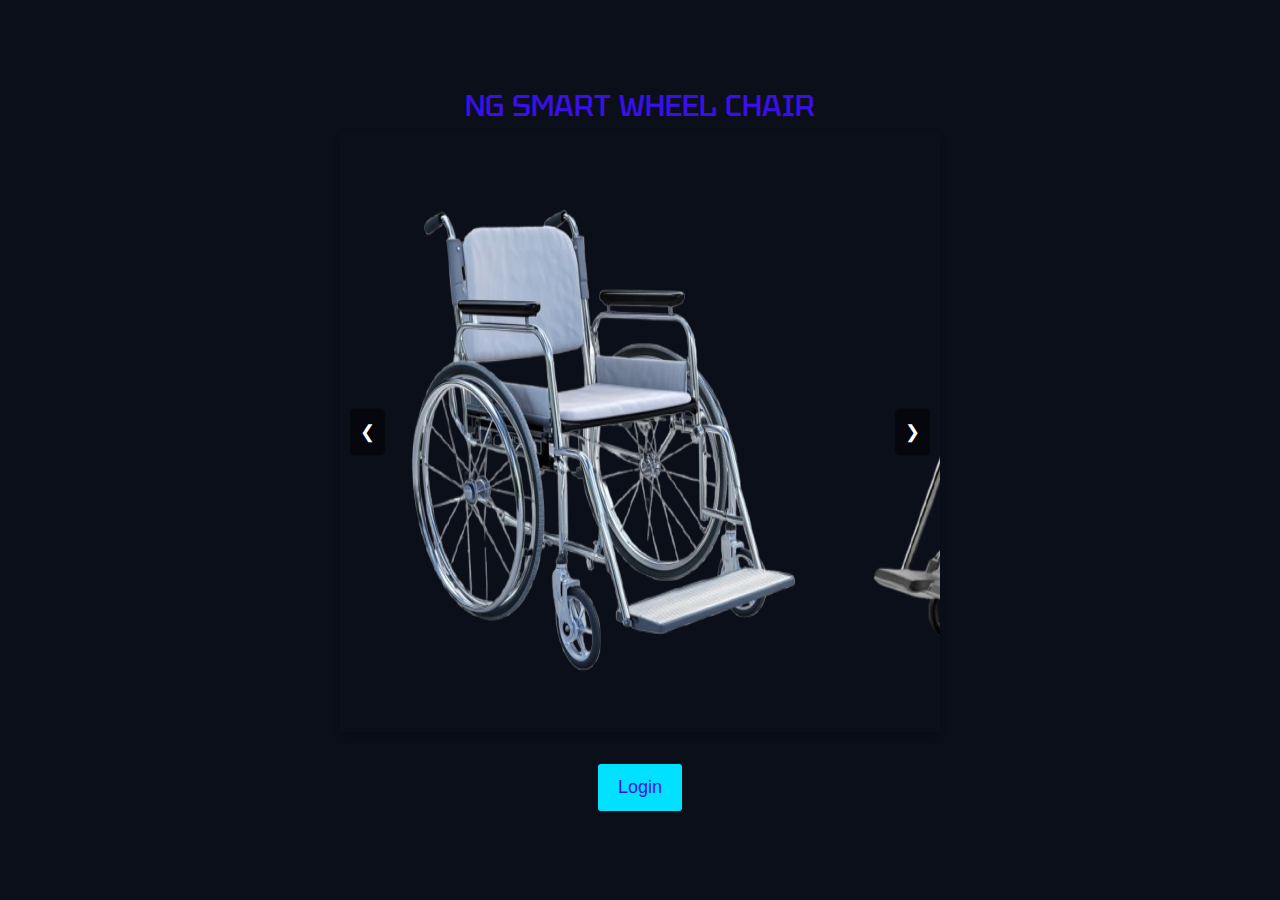
<file: NG mech smart wheel chair/index.html>
<!DOCTYPE html>
<html lang="en">

<head>
    <meta charset="UTF-8">
    <meta name="viewport" content="width=device-width, initial-scale=1.0">
    <!-- bootstrap -->
    <link href="https://cdn.jsdelivr.net/npm/bootstrap@5.3.3/dist/css/bootstrap.min.css" rel="stylesheet"
        integrity="sha384-QWTKZyjpPEjISv5WaRU9OFeRpok6YctnYmDr5pNlyT2bRjXh0JMhjY6hW+ALEwIH" crossorigin="anonymous">
    <script src="https://cdn.jsdelivr.net/npm/bootstrap@5.3.3/dist/js/bootstrap.bundle.min.js"
        integrity="sha384-YvpcrYf0tY3lHB60NNkmXc5s9fDVZLESaAA55NDzOxhy9GkcIdslK1eN7N6jIeHz"
        crossorigin="anonymous"></script>
    <!-- google fonts  -->
    <link rel="preconnect" href="https://fonts.googleapis.com">
    <link rel="preconnect" href="https://fonts.gstatic.com" crossorigin>
    <link
        href="https://fonts.googleapis.com/css2?family=Grechen+Fuemen&family=Kanit:ital,wght@0,100;0,200;0,300;0,400;0,500;0,600;0,700;0,800;0,900;1,100;1,200;1,300;1,400;1,500;1,600;1,700;1,800;1,900&family=Roboto:ital,wght@0,100..900;1,100..900&family=Tektur:wght@400..900&display=swap"
        rel="stylesheet">
    <!-- style sheet -->
    <link rel="stylesheet" href="style.css">
    <title>NG</title>

    <style>
        /* starting page styles */

        * {
            margin: 0;
            padding: 0;
            box-sizing: border-box;
        }

        body {
            font-family: Arial, sans-serif;
            display: flex;
            flex-direction: column;
            justify-content: center;
            align-items: center;
            height: 100vh;
            /* background: #eaf4fb; */
            background-color: #0B0F1A;
        }

        .carousel {
            position: relative;
            width: 90%;
            max-width: 600px;
            overflow: hidden;
            box-shadow: 0px 4px 8px rgba(0, 0, 0, 0.2);
        }

        .carousel-inner {
            display: flex;
            transition: transform 0.5s ease-in-out;
        }

        .carousel img {
            width: 100%;
        }

        .prev,
        .next {
            position: absolute;
            top: 50%;
            transform: translateY(-50%);
            background-color: rgba(0, 0, 0, 0.5);
            color: #ffffff;
            border: none;
            padding: 10px;
            cursor: pointer;
            font-size: 18px;
            border-radius: 5px;
        }

        .prev {
            left: 10px;
        }

        .next {
            right: 10px;
        }

        .prev:hover,
        .next:hover {
            background-color: rgba(0, 0, 0, 0.8);
        }

        .login-btn {
            font-size: 40px;
            margin-top: 30px;
            padding: 10px 20px;
            font-size: 18px;
            color: #3910ed;
            background: #00E1FF;
            border: 2px solid #0B0F1A;
            cursor: pointer;
            border-radius: 5px;
            transition: 0.3s;
        }

        .login-btn:hover {
            background: #3910ed;
            color: #ffffff;
        }

        @media (max-width: 768px) {

            .prev,
            .next {
                padding: 8px;
                font-size: 16px;
            }

            .login-btn {
                font-size: 16px;
                padding: 8px 16px;
            }
        }

        h1 {
            color: #3910ed;
            font-family: "Tektur", sans-serif;
            font-size: 30px;
        }
    </style>
</head>

<body>


    <h1>NG SMART WHEEL CHAIR</h1>
    <div class="carousel">
        <div class="carousel-inner">
            <img src="wheelchair1.png" alt="Slide 1">
            <img src="wheelchair2.png" alt="Slide 2">
            <img src="wheelchair3.png" alt="Slide 3">
        </div>
        <button class="prev" onclick="moveSlide(-1)">&#10094;</button>
        <button class="next" onclick="moveSlide(1)">&#10095;</button>
    </div>
    <a href="login.html">
        <button class="login-btn">Login</button>
    </a>

    <script src="app.js"></script>

</body>

</html>
</file>
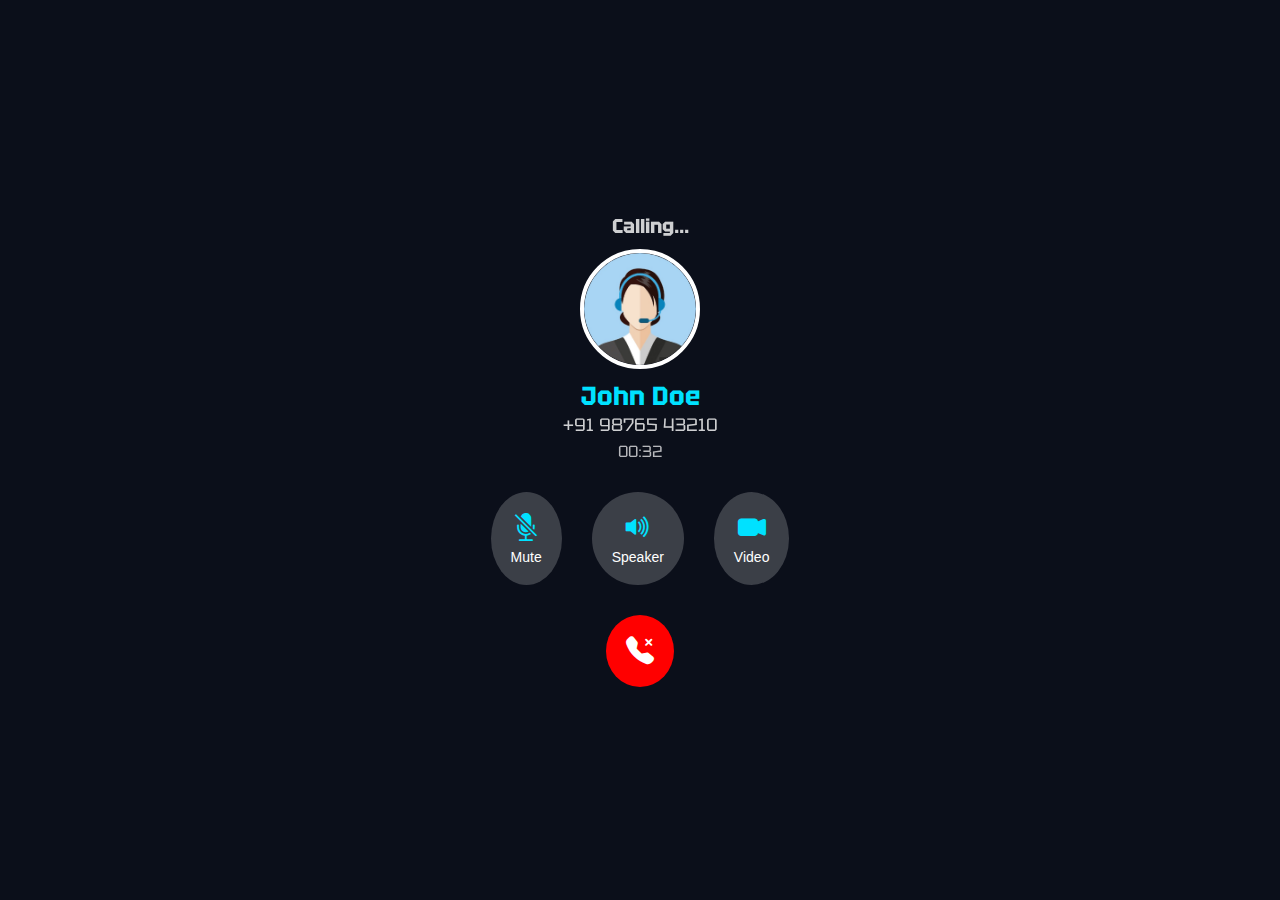
<file: NG mech smart wheel chair/call.html>
<!DOCTYPE html>
<html lang="en">
<head>
    <meta charset="UTF-8">
    <meta name="viewport" content="width=device-width, initial-scale=1.0">
    <title>NG Call</title>
    <!-- Bootstrap Icons -->
    <link rel="stylesheet" href="https://cdn.jsdelivr.net/npm/bootstrap-icons/font/bootstrap-icons.css">
    <link rel="stylesheet" href="style.css">
</head>

<style>
    
    i{
        color: #00E1FF;
    }

</style>
<body>

    <div class="call-screen">
        <!-- Blurred Background -->
        <div class="call-bg"></div> 

        <div class="call-content">
            <h2 class="call-status">Calling...</h2>
            <div class="caller-details">
                <img src="cal-person-img-removebg-preview.png" alt="Caller" class="caller-img">
                <h3 class="caller-name" style="color: #00E1FF;">John Doe</h3>
                <p class="caller-number">+91 98765 43210</p>
                <p class="call-timer">00:32</p> <!-- Dummy Timer -->
            </div>

            <div class="call-actions">
                <button class="call-btn"><i class="bi bi-mic-mute-fill"></i><span>Mute</span></button>
                <button class="call-btn"><i class="bi bi-volume-up-fill"></i><span>Speaker</span></button>
                <button class="call-btn"><i class="bi bi-camera-video-fill"></i><span>Video</span></button>
            </div>

            <a href="main.html"><button class="end-call-btn"><i class="bi bi-telephone-x-fill" style="color: #ffffff;"></i></button></a>
        </div>
    </div>

</body>
</html>
</file>
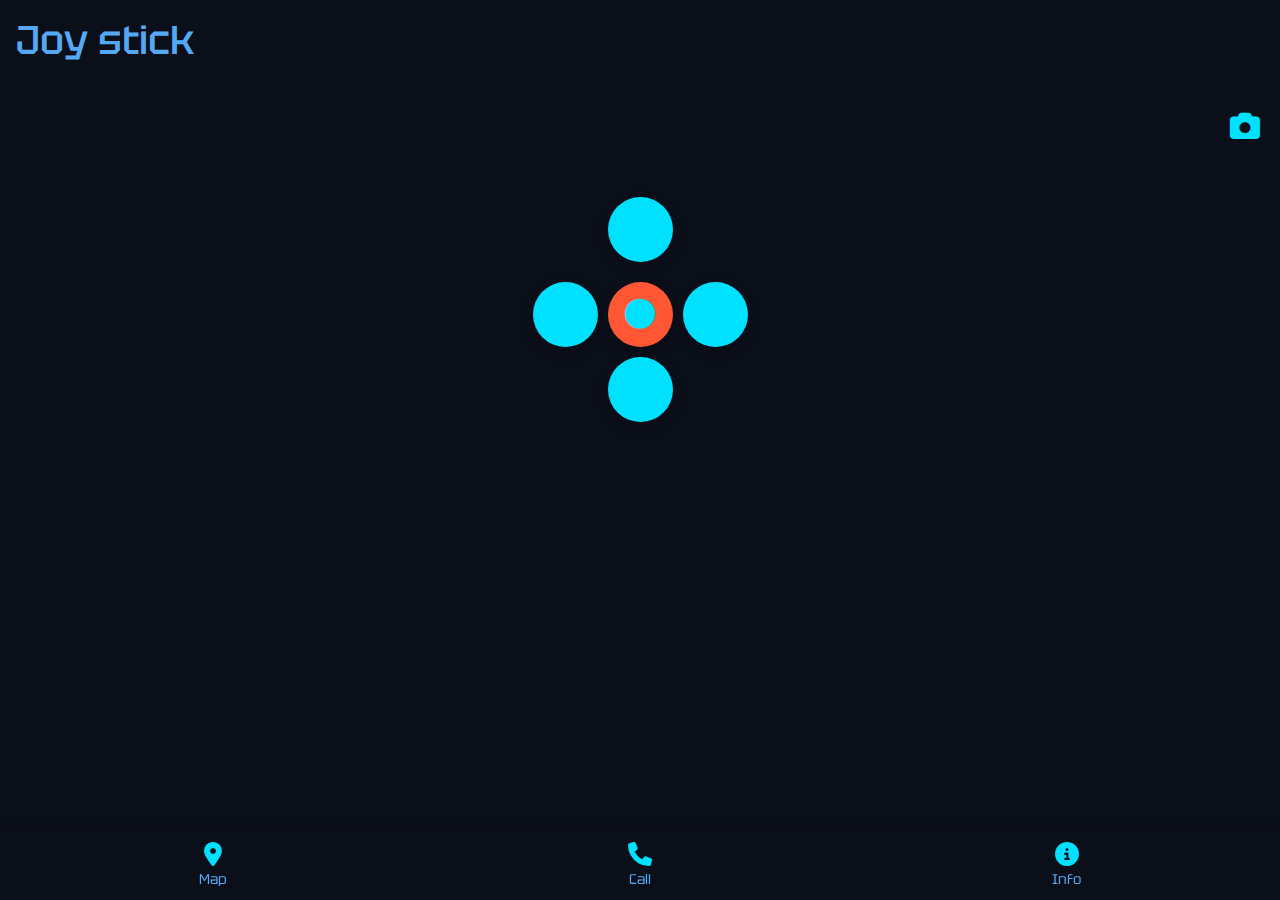
<file: NG mech smart wheel chair/control.html>
<!DOCTYPE html>
<html lang="en">

<head>
    <meta charset="UTF-8">
    <meta name="viewport" content="width=device-width, initial-scale=1.0">
    <!-- bootstrap -->
    <link href="https://cdn.jsdelivr.net/npm/bootstrap@5.3.3/dist/css/bootstrap.min.css" rel="stylesheet"
        integrity="sha384-QWTKZyjpPEjISv5WaRU9OFeRpok6YctnYmDr5pNlyT2bRjXh0JMhjY6hW+ALEwIH" crossorigin="anonymous">
    <script src="https://cdn.jsdelivr.net/npm/bootstrap@5.3.3/dist/js/bootstrap.bundle.min.js"
        integrity="sha384-YvpcrYf0tY3lHB60NNkmXc5s9fDVZLESaAA55NDzOxhy9GkcIdslK1eN7N6jIeHz"
        crossorigin="anonymous"></script>
    <link rel="stylesheet" href="https://cdn.jsdelivr.net/npm/bootstrap-icons/font/bootstrap-icons.css">
    <!-- fontawesome -->
    <link rel="stylesheet" href="https://cdnjs.cloudflare.com/ajax/libs/font-awesome/6.5.1/css/all.min.css">
    <!-- css -->
    <link rel="stylesheet" href="style.css">
    <title>NG CONTROL</title>

    <style>
        i {
            color: #00E1FF;
        }
    </style>
</head>

<body>

    <h1 class="m-3">Joy stick</h1>

    <section id="controller" class="page-section">
        <!-- Camera Icon -->
        <div class="camera-icon">
            <i class="fas fa-camera"></i>
        </div>

        <!-- Control Buttons -->
        <div class="controller-container">
            <button class="control-btn up"><i class="fas fa-arrow-up"></i></button>
            <div class="side-controls">
                <button class="control-btn left"><i class="fas fa-arrow-left"></i></button>
                <button class="control-btn center"><i class="fas fa-circle"></i></button>
                <button class="control-btn right"><i class="fas fa-arrow-right"></i></button>
            </div>
            <button class="control-btn down"><i class="fas fa-arrow-down"></i></button>
        </div>
    </section>



    <!-- Bottom Navbar -->
    <nav class="bottom-navbar">
        <a href="main.html#map">
            <i class="fas fa-map-marker-alt"></i>
            <span>Map</span>
        </a>
        <a href="main.html#call">
            <i class="fas fa-phone"></i>
            <span>Call</span>
        </a>
        <a href="main.html#info">
            <i class="fas fa-info-circle"></i>
            <span>Info</span>
        </a>
    </nav>




</body>

</html>
</file>
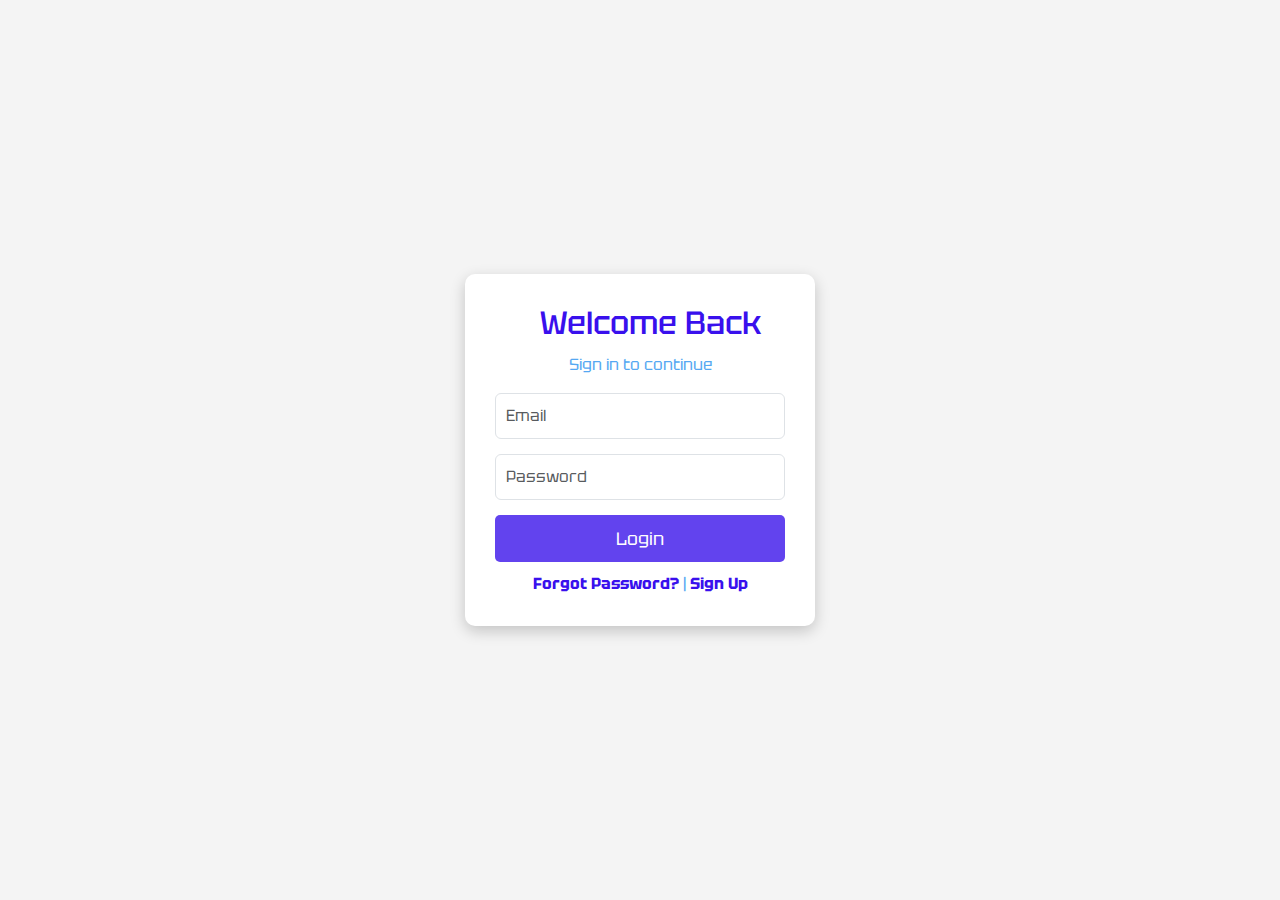
<file: NG mech smart wheel chair/login.html>
<!DOCTYPE html>
<html lang="en">
<head>
    <meta charset="UTF-8">
    <meta name="viewport" content="width=device-width, initial-scale=1.0">
    <title>NG login</title>
    <!-- Bootstrap -->
    <link href="https://cdn.jsdelivr.net/npm/bootstrap@5.3.3/dist/css/bootstrap.min.css" rel="stylesheet">
    <!-- Custom CSS -->
    <link rel="stylesheet" href="style.css">
</head>
<body>

    <div class="login-container">
        <div class="login-card">
            <h2>Welcome Back</h2>
            <p>Sign in to continue</p>
            
            <form>
                <div class="form-group">
                    <input type="email" class="form-control" placeholder="Email" required>
                </div>
                <div class="form-group">
                    <input type="password" class="form-control" placeholder="Password" required>
                </div>
                <button onclick="location.href='main.html'" type="submit" class="btn btn-primary btn-block">Login</button>
                <div class="login-links">
                    <a href="#">Forgot Password?</a> | <a onclick="location.href='main.html'" href="#">Sign Up</a>
                </div>
            </form>
        </div>
    </div>

</body>
</html>
</file>
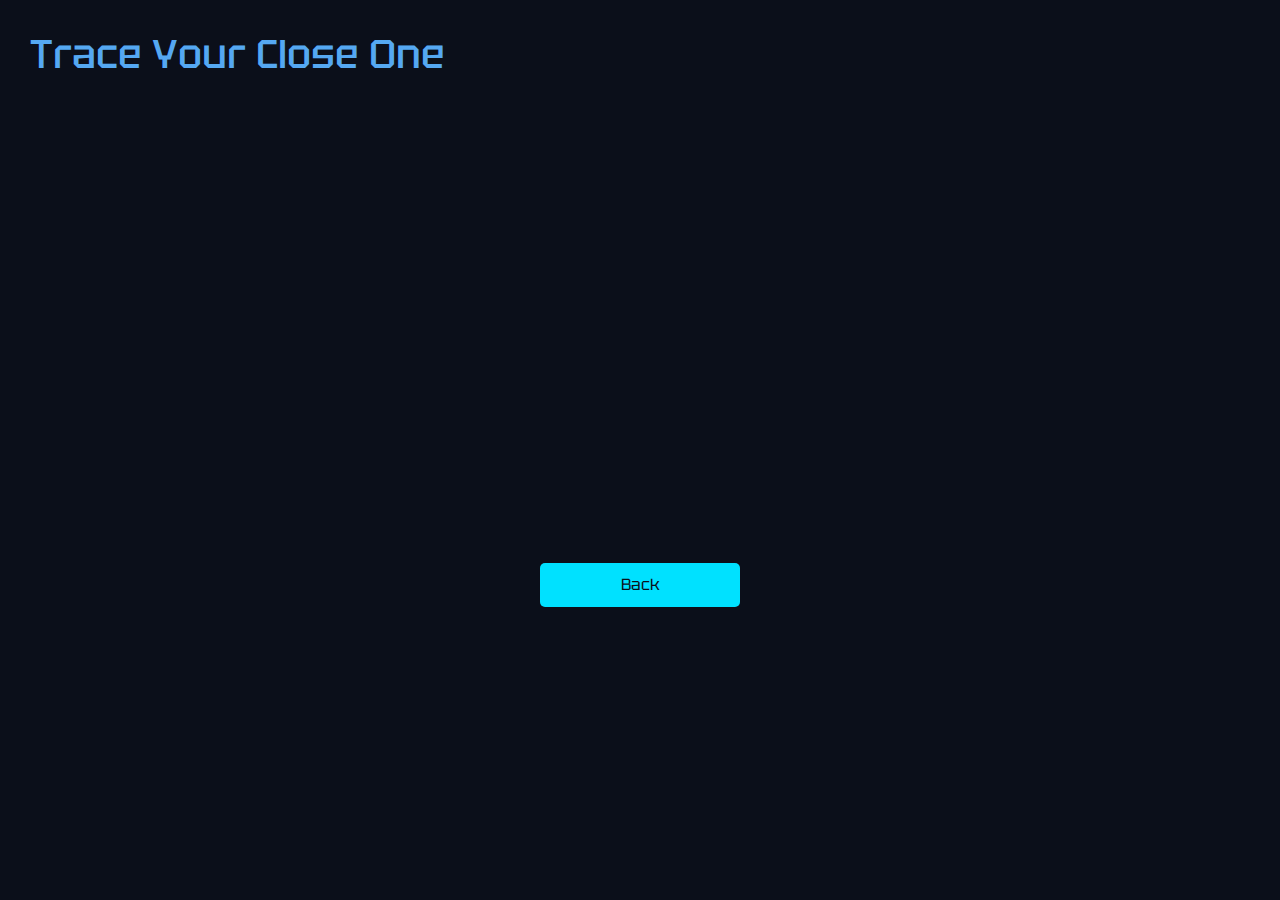
<file: NG mech smart wheel chair/map.html>
<!DOCTYPE html>
<html lang="en">

<head>
    <meta charset="UTF-8">
    <meta name="viewport" content="width=device-width, initial-scale=1.0">
    <!-- bootstrap -->
    <link href="https://cdn.jsdelivr.net/npm/bootstrap@5.3.3/dist/css/bootstrap.min.css" rel="stylesheet"
        integrity="sha384-QWTKZyjpPEjISv5WaRU9OFeRpok6YctnYmDr5pNlyT2bRjXh0JMhjY6hW+ALEwIH" crossorigin="anonymous">
    <script src="https://cdn.jsdelivr.net/npm/bootstrap@5.3.3/dist/js/bootstrap.bundle.min.js"
        integrity="sha384-YvpcrYf0tY3lHB60NNkmXc5s9fDVZLESaAA55NDzOxhy9GkcIdslK1eN7N6jIeHz"
        crossorigin="anonymous"></script>
    <link rel="stylesheet" href="https://cdn.jsdelivr.net/npm/bootstrap-icons/font/bootstrap-icons.css">

    <!-- google fonts  -->
    <link rel="preconnect" href="https://fonts.googleapis.com">
    <link rel="preconnect" href="https://fonts.gstatic.com" crossorigin>
    <link
        href="https://fonts.googleapis.com/css2?family=Grechen+Fuemen&family=Kanit:ital,wght@0,100;0,200;0,300;0,400;0,500;0,600;0,700;0,800;0,900;1,100;1,200;1,300;1,400;1,500;1,600;1,700;1,800;1,900&family=Roboto:ital,wght@0,100..900;1,100..900&family=Tektur:wght@400..900&display=swap"
        rel="stylesheet">
    <!-- style sheet -->
    <link rel="stylesheet" href="style.css">

    <title>NG MAP</title>

    <style>
        body{
            padding: 30px;
        }
    </style>
</head>

<body>

    <h1>Trace Your Close One</h1>
    <iframe
        src="https://www.google.com/maps/embed?pb=!1m18!1m12!1m3!1d3888.1750645731486!2d80.0532325!3d12.9606471!2m3!1f0!2f0!3f0!3m2!1i1024!2i768!4f13.1!3m3!1m2!1s0x3a52f51f638ddfbb%3A0xf3aef7ec7c8979ba!2sSri%20Sairam%20Institute%20of%20Technology!5e0!3m2!1sen!2sin!4v1742233329082!5m2!1sen!2sin"
        width="600" height="450" style="border:0;" allowfullscreen="" loading="lazy"
        referrerpolicy="no-referrer-when-downgrade">
    </iframe>

    <button onclick="location.href='main.html'" class="add-contact-btn">Back</button>

</body>

</html>
</file>
<file: NG mech smart wheel chair/style.css>
@import url('https://fonts.googleapis.com/css2?family=Grechen+Fuemen&family=Kanit:ital,wght@0,100;0,200;0,300;0,400;0,500;0,600;0,700;0,800;0,900;1,100;1,200;1,300;1,400;1,500;1,600;1,700;1,800;1,900&family=Roboto:ital,wght@0,100..900;1,100..900&family=Tektur:wght@400..900&display=swap');

* {
    margin: 0;
    padding: 0;
    box-sizing: border-box;
}

body {
    font-family: "Tektur", sans-serif;
    color: #55A8F2;
    background-color: #0B0F1A;
}

/* login page  */

/* Center Login Page */
.login-container {
    display: flex;
    justify-content: center;
    align-items: center;
    height: 100vh;
    background: #f4f4f4;
}

/* Login Card */
.login-card {
    background: white;
    padding: 30px;
    border-radius: 10px;
    box-shadow: 0px 5px 15px rgba(0, 0, 0, 0.2);
    text-align: center;
    width: 350px;
}

/* Heading */
.login-card h2 {
    color: #3910ed;
    margin-bottom: 10px;
}

/* Form Inputs */
.form-group {
    margin-bottom: 15px;
}

.form-control {
    padding: 10px;
    font-size: 16px;
}

/* Login Button */
.btn-primary {
    background: #6243ee;
    border: none;
    padding: 10px;
    font-size: 18px;
    width: 100%;
    border-radius: 5px;
}

.btn-primary:hover {
    background: #3910ed;
}

/* Forgot Password & Sign Up Links */
.login-links {
    margin-top: 10px;
}

.login-links a {
    text-decoration: none;
    color: #3910ed;
    font-weight: bold;
}


/* main page  */
/* #nav-logo-edit {
    font-family: "Tektur", sans-serif;
    color: #3910ed;
}

#nav-menu-edit {
    color: #3910ed !important;
} */


/* navbar */

/* Glassmorphic Navbar */
.glass-navbar {
    background: rgba(10, 10, 10, 0.8);
    /* Dark glass effect */
    backdrop-filter: blur(12px);
    border-radius: 12px;
    box-shadow: 0 4px 10px rgba(0, 0, 0, 0.2);
    padding: 12px 0px;
    transition: all 0.3s ease-in-out;
}

/* Navbar Brand Text */
.logo-text {
    font-weight: bold;
    font-size: 1.2rem;
    color: #00E1FF;
    /* Neon Cyan */
    text-transform: uppercase;
    letter-spacing: 1px;
}

/* Navbar Toggler */
.custom-toggler {
    border: none;
    background: none;
}

.custom-toggler .navbar-toggler-icon {
    filter: invert(100%);
}

.navbar-toggler:focus,
.navbar-toggler:active {
    outline: none;
    box-shadow: none;
}

.navbar-toggler-icon {
    filter: brightness(0) saturate(100%) invert(74%) sepia(55%) saturate(600%) hue-rotate(140deg) brightness(100%) contrast(105%);
}


/* Navigation Links */
.navbar-nav .nav-link {
    color: #A9F1FF !important;
    /* Light Cyan */
    font-weight: 500;
    font-size: 1rem;
    padding: 10px 15px;
    transition: color 0.3s ease-in-out, transform 0.2s ease-in-out;
}

/* Hover Effect */
.navbar-nav .nav-link:hover {
    color: #00E1FF !important;
    /* Neon Cyan */
    transform: scale(1.1);
}

/* Active Link */
.navbar-nav .nav-link.active {
    border-bottom: 2px solid #FFD700;
    /* Gold */
    color: #FFD700 !important;
}

/* Mobile Responsive */

@media (max-width: 992px) {
    .navbar-nav {
        text-align: center;
    }

    .navbar-nav .nav-link {
        display: block;
        padding: 12px;
    }

    .glass-navbar {
        background: rgba(10, 10, 10, 0.95);
        /* Slightly darker for better visibility */
    }
}


.banner {
    display: flex;
    flex-direction: column;
    /* justify-content: center; */
    align-items: center;
    /* height: 100vh; */
    padding: 20px;
    /* box-shadow: 0 0 10px rgba(0, 0, 0, 0.1); */
    text-align: center;
    /* color: #3910ed; */
    font-family: "Tektur", sans-serif;
}

.banner-img {
    width: 100%;
}

hr {
    /* color: #3910ed; */
    width: 80%;
    margin: 30px auto;
}

h2 {
    margin-left: 20px;
}


/* Bottom Navigation Bar */
.bottom-navbar {
    position: fixed;
    bottom: 0;
    left: 0;
    width: 100%;
    background-color: rgba(11, 15, 26, 0.8);
    backdrop-filter: blur(12px);
    box-shadow: 0px -2px 10px rgba(0, 0, 0, 0.2);
    display: flex;
    justify-content: space-around;
    padding: 10px 0;
    text-align: center;
}

.bottom-navbar a {
    flex: 1;
    text-align: center;
    color: #55A8F2;
    text-decoration: none;
    font-size: 14px;
    font-family: "Tektur", sans-serif;
}

.bottom-navbar i {
    font-size: 24px;
    display: block;
    margin-bottom: 3px;
}

.page-section {
    height: 100vh;
    display: flex;
    flex-direction: column;
    align-items: center;
    /* justify-content: center; */
    font-size: 24px;
    font-weight: bold;
    color: #55A8F2;
    background-color: #0B0F1A;
    margin-top: 20px;
}

.map-section h1 {
    font-size: 20px;
}

.map-section h2 {
    font-size: 17px;
}

.map-section p {
    font-size: 15px;
    font-weight: 300;
}

.map-btn {
    display: block;
    width: 200px;
    margin: 20px auto;
    padding: 10px;
    background-color: #00E1FF;
    color: #0B0F1A;
    border: none;
    border-radius: 5px;
    font-size: 16px;
    cursor: pointer;
    text-align: center;
}

.map-btn:hover {
    background-color: #6243ee;
}


/* map size for device less than 7900px */
@media only screen and (max-width:900px) {
    .map-section {
        height: 420px !important;
        width: 320px !important;
        display: flex;
        align-items: center;
        justify-content: center;
        flex-direction: column;
    }

    iframe {
        height: 420px !important;
        width: 320px !important;
        margin: 30px;
    }
}

/* Call Section Styles */
.section-title {
    text-align: center;
    font-size: 24px;
    color: #00E1FF;
    margin-bottom: 15px;
}

.recent-calls {
    max-width: 400px;
    margin: 0 auto;
    background: #f6fafa;
    padding: 15px;
    border-radius: 10px;
    box-shadow: 0px 4px 10px #00E1FF;
}

.call-item {
    display: flex;
    align-items: center;
    padding: 10px;
    border-bottom: 1px solid #0B0F1A;
}

.call-item:last-child {
    border-bottom: none;
}

.call-item i {
    font-size: 24px;
    color: #00E1FF;
    margin-right: 10px;
}

.call-info {
    display: flex;
    flex-direction: column;
}

.phone-number {
    font-size: 18px;
    font-weight: bold;
}

.call-time {
    font-size: 14px;
    color: #0B0F1A;
}

/* Add Contact Button */
.add-contact-btn {
    display: block;
    width: 200px;
    margin: 20px auto;
    padding: 10px;
    background-color: #00E1FF;
    color: #0B0F1A;
    border: none;
    border-radius: 5px;
    font-size: 16px;
    cursor: pointer;
    text-align: center;
}

.add-contact-btn:hover {
    background-color: #6243ee;
}

/* call page  */

/* Call Screen Background */
.call-screen {
    position: relative;
    width: 100%;
    height: 100vh;
    display: flex;
    align-items: center;
    justify-content: center;
    text-align: center;
    background: #0B0F1A;
    overflow: hidden;
}

/* Blurred Background Effect */
.call-bg {
    position: absolute;
    width: 100%;
    height: 100%;
    background: url('https://via.placeholder.com/600') center/cover;
    filter: blur(15px);
    opacity: 0.5;
    z-index: -1;
}

/* Call Content */
.call-content {
    color: white;
    display: flex;
    flex-direction: column;
    align-items: center;
    justify-content: center;
}

.call-status {
    font-size: 20px;
    opacity: 0.8;
    margin-bottom: 10px;
}

.caller-details {
    display: flex;
    flex-direction: column;
    align-items: center;
}

.caller-img {
    width: 120px;
    height: 120px;
    border-radius: 50%;
    border: 4px solid white;
    margin-bottom: 10px;
}

.caller-name {
    font-size: 26px;
    font-weight: bold;
}

.caller-number {
    font-size: 18px;
    opacity: 0.8;
}

.call-timer {
    font-size: 16px;
    margin-top: 5px;
    opacity: 0.7;
}

/* Call Action Buttons */
.call-actions {
    display: flex;
    gap: 30px;
    margin-top: 30px;
}

.call-btn {
    background: rgba(255, 255, 255, 0.2);
    border: none;
    padding: 20px;
    border-radius: 50%;
    font-size: 28px;
    color: white;
    cursor: pointer;
    display: flex;
    flex-direction: column;
    align-items: center;
    transition: background 0.3s ease;
}

.call-btn:hover {
    background: rgba(255, 255, 255, 0.4);
}

.call-btn span {
    font-size: 14px;
    margin-top: 5px;
}

/* End Call Button */
.end-call-btn {
    background: red;
    border: none;
    padding: 20px;
    border-radius: 50%;
    font-size: 28px;
    color: white;
    cursor: pointer;
    margin-top: 30px;
    transition: background 0.3s ease;
}

.end-call-btn:hover {
    background: darkred;
}


/* Info Section */
.info-container {
    display: flex;
    flex-direction: column;
    align-items: center;
    gap: 20px;
    padding: 20px;
}

/* Card Style */
.card {
    background: #f6fafa;
    width: 90%;
    max-width: 400px;
    padding: 20px;
    border-radius: 15px;
    box-shadow: 0 4px 10px rgba(0, 0, 0, 0.1);
    text-align: center;
}

/* Blood Pressure Monitor */
.bp-monitor h2 {
    color: #00E1FF;
    margin-bottom: 10px;
}

.bp-values {
    font-size: 36px;
    font-weight: bold;
    color: #55A8F2;
}

.bp-values .sys,
.bp-values .dia {
    font-size: 40px;
}

.bp-values .slash {
    font-size: 30px;
    color: #6243ee;
}

.bp-values .unit {
    font-size: 16px;
    margin-left: 5px;
}

.pulse {
    font-size: 18px;
    color: #00E1FF;
    margin-top: 10px;
}

/* Wheelchair Battery */
/* Battery Card */
.battery-status h2 {
    color: #00E1FF;
    margin-bottom: 10px;
}

/* Battery Container */
.battery-container {
    display: flex;
    flex-direction: column;
    align-items: center;
}

/* Battery Outline */
.battery-outline {
    width: 150px;
    height: 50px;
    border-radius: 10px;
    border: 3px solid black;
    position: relative;
    overflow: hidden;
    background: #ddd;
    display: flex;
    align-items: center;
    justify-content: flex-start;
}

/* Battery Level Fill */
.battery-level {
    height: 100%;
    background: #28a745;
    /* Default Green */
    text-align: center;
    line-height: 50px;
    color: white;
    font-weight: bold;
    transition: width 0.5s ease-in-out, background 0.5s;
}

/* Battery Tip (Connector) */
.battery-tip {
    width: 8px;
    height: 20px;
    background: black;
    position: absolute;
    right: -10px;
    top: 50%;
    transform: translateY(-50%);
    border-radius: 3px;
}

/* Battery Text */
.battery-text {
    font-size: 18px;
    margin-top: 10px;
    color: #55A8F2;
}


/* Controller Section */
#controller {
    position: relative;
    display: flex;
    justify-content: center;
    align-items: center;
    height: 50vh;
}

/* Camera Icon */
.camera-icon {
    position: absolute;
    top: 20px;
    right: 20px;
    font-size: 30px;
    color: #00E1FF;
    cursor: pointer;
    transition: transform 0.3s, color 0.3s;
}

.camera-icon:hover {
    transform: scale(1.1);
    color: #00AFFF;
}

/* Controller Layout */
.controller-container {
    display: flex;
    flex-direction: column;
    align-items: center;
    gap: 10px;
}

/* Control Buttons */
.control-btn {
    width: 65px;
    height: 65px;
    background: #00E1FF;
    color: white;
    border: none;
    border-radius: 50%;
    font-size: 26px;
    display: flex;
    justify-content: center;
    align-items: center;
    cursor: pointer;
    box-shadow: 0px 5px 15px rgba(0, 0, 0, 0.2);
    transition: all 0.2s;
}

.control-btn:hover {
    background: #00AFFF;
    transform: scale(1.1);
}

/* Up Button */
.up {
    margin-bottom: 10px;
}

/* Left, Center, Right Layout */
.side-controls {
    display: flex;
    gap: 10px;
    align-items: center;
}

/* Center Button */
.center {
    background: #FF5733;
    /* Different color for the joystick center */
    font-size: 30px;
}

.center:hover {
    background: #FF3D00;
}
</file>
